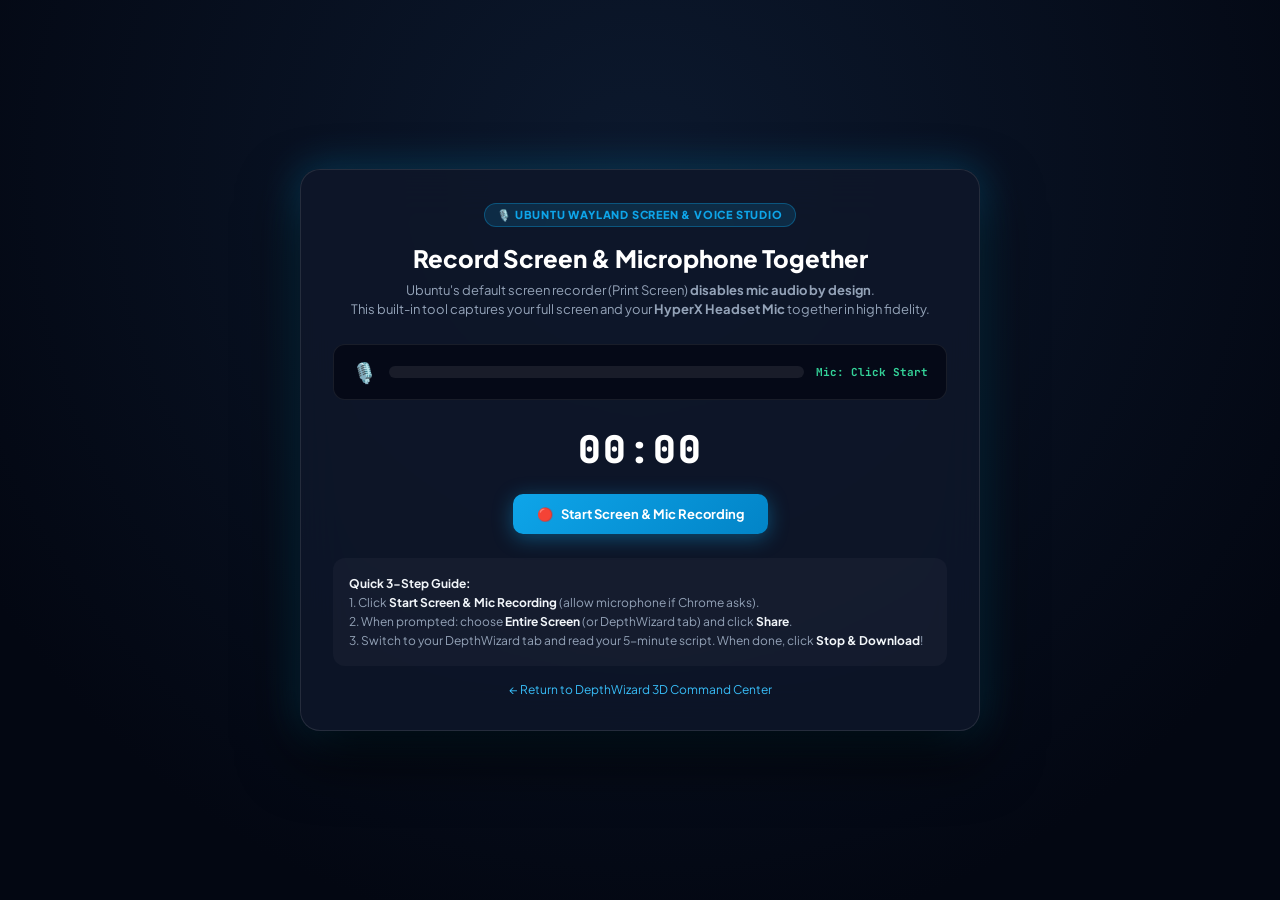
<file: recorder.html>
<!DOCTYPE html>
<html lang="en">
<head>
  <meta charset="UTF-8">
  <meta name="viewport" content="width=device-width, initial-scale=1.0">
  <title>DepthWizard · Screen & Voice Studio</title>
  <link rel="preconnect" href="https://fonts.googleapis.com">
  <link href="https://fonts.googleapis.com/css2?family=Plus+Jakarta+Sans:wght@400;600;700;800&family=JetBrains+Mono:wght@500;700&display=swap" rel="stylesheet">
  <style>
    :root {
      --bg: #030712;
      --card: rgba(15, 23, 42, 0.85);
      --border: rgba(255, 255, 255, 0.1);
      --accent: #0ea5e9;
      --accent-glow: rgba(14, 165, 233, 0.35);
      --success: #10b981;
      --danger: #ef4444;
    }
    * { box-sizing: border-box; margin: 0; padding: 0; }
    body {
      background: radial-gradient(circle at 50% 20%, #0c192e 0%, var(--bg) 80%);
      color: #f1f5f9;
      font-family: 'Plus Jakarta Sans', sans-serif;
      min-height: 100vh;
      display: flex;
      flex-direction: column;
      align-items: center;
      justify-content: center;
      padding: 24px;
    }
    .container {
      width: 100%;
      max-width: 680px;
      background: var(--card);
      backdrop-filter: blur(24px);
      border: 1px solid var(--border);
      border-radius: 20px;
      padding: 32px;
      box-shadow: 0 25px 60px rgba(0,0,0,0.8), 0 0 40px var(--accent-glow);
      text-align: center;
    }
    .badge {
      display: inline-flex;
      align-items: center;
      gap: 6px;
      font-size: 11px;
      font-weight: 800;
      color: var(--accent);
      background: rgba(14, 165, 233, 0.15);
      border: 1px solid rgba(14, 165, 233, 0.35);
      padding: 4px 12px;
      border-radius: 20px;
      margin-bottom: 16px;
      text-transform: uppercase;
      letter-spacing: 0.8px;
    }
    h1 {
      font-size: 24px;
      font-weight: 800;
      margin-bottom: 8px;
      color: #fff;
    }
    p.sub {
      font-size: 13px;
      color: #94a3b8;
      margin-bottom: 24px;
      line-height: 1.5;
    }
    .mic-meter-box {
      background: rgba(3, 7, 18, 0.7);
      border: 1px solid rgba(255,255,255,0.08);
      border-radius: 12px;
      padding: 14px 18px;
      margin-bottom: 24px;
      display: flex;
      align-items: center;
      gap: 12px;
    }
    .mic-icon { font-size: 20px; }
    .meter-container {
      flex: 1;
      height: 12px;
      background: rgba(255,255,255,0.08);
      border-radius: 6px;
      overflow: hidden;
      position: relative;
    }
    .meter-bar {
      height: 100%;
      width: 0%;
      background: linear-gradient(90deg, #10b981 0%, #fbbf24 70%, #ef4444 100%);
      border-radius: 6px;
      transition: width 0.05s ease-out;
    }
    .meter-label {
      font-size: 11px;
      font-weight: 700;
      color: #34d399;
      font-family: 'JetBrains Mono', monospace;
      min-width: 80px;
      text-align: right;
    }
    .timer-display {
      font-family: 'JetBrains Mono', monospace;
      font-size: 38px;
      font-weight: 800;
      color: #fff;
      margin-bottom: 20px;
      letter-spacing: 2px;
    }
    .timer-display.recording {
      color: #ef4444;
      animation: pulseText 1.5s infinite;
    }
    @keyframes pulseText { 0%, 100% { opacity: 1; } 50% { opacity: 0.6; } }
    .btn-row {
      display: flex;
      gap: 12px;
      justify-content: center;
      margin-bottom: 20px;
      flex-wrap: wrap;
    }
    button {
      font-family: inherit;
      font-size: 13px;
      font-weight: 700;
      padding: 12px 24px;
      border-radius: 10px;
      cursor: pointer;
      border: none;
      display: inline-flex;
      align-items: center;
      gap: 8px;
      transition: all 0.2s ease;
    }
    .btn-start {
      background: linear-gradient(135deg, #0ea5e9, #0284c7);
      color: #fff;
      box-shadow: 0 4px 20px rgba(14, 165, 233, 0.4);
    }
    .btn-start:hover { transform: translateY(-1px); box-shadow: 0 6px 28px rgba(14, 165, 233, 0.6); }
    .btn-stop {
      background: linear-gradient(135deg, #ef4444, #dc2626);
      color: #fff;
      box-shadow: 0 4px 20px rgba(239, 68, 68, 0.4);
      display: none;
    }
    .btn-download {
      background: linear-gradient(135deg, #10b981, #059669);
      color: #fff;
      box-shadow: 0 4px 20px rgba(16, 185, 129, 0.4);
      display: none;
    }
    .video-preview-box {
      display: none;
      margin-top: 20px;
      border-radius: 12px;
      overflow: hidden;
      border: 1px solid rgba(255,255,255,0.15);
      background: #000;
    }
    video {
      width: 100%;
      max-height: 280px;
      display: block;
    }
    .steps-box {
      background: rgba(255,255,255,0.03);
      border-radius: 12px;
      padding: 16px;
      margin-top: 24px;
      text-align: left;
      font-size: 12px;
      color: #94a3b8;
      line-height: 1.6;
    }
    .steps-box b { color: #f1f5f9; }
    .back-link {
      margin-top: 16px;
      display: inline-block;
      font-size: 12px;
      color: #38bdf8;
      text-decoration: none;
    }
    .back-link:hover { text-decoration: underline; }
  </style>
</head>
<body>

  <div class="container">
    <div class="badge">🎙️ Ubuntu Wayland Screen & Voice Studio</div>
    <h1>Record Screen & Microphone Together</h1>
    <p class="sub">Ubuntu's default screen recorder (Print Screen) <b>disables mic audio by design</b>.<br>This built-in tool captures your full screen and your <b>HyperX Headset Mic</b> together in high fidelity.</p>

    <!-- Live Microphone Level Meter -->
    <div class="mic-meter-box">
      <span class="mic-icon" id="micIcon">🎙️</span>
      <div class="meter-container">
        <div class="meter-bar" id="meterBar"></div>
      </div>
      <span class="meter-label" id="meterLabel">Mic: Ready</span>
    </div>

    <!-- Live Timer -->
    <div class="timer-display" id="timerDisplay">00:00</div>

    <!-- Action Buttons -->
    <div class="btn-row">
      <button class="btn-start" id="btnStart" onclick="startRecording()">
        <span>🔴</span> Start Screen & Mic Recording
      </button>
      <button class="btn-stop" id="btnStop" onclick="stopRecording()">
        <span>⏹️</span> Stop Recording
      </button>
      <button class="btn-download" id="btnDownload" onclick="downloadVideo()">
        <span>💾</span> Download Video (with Voiceover)
      </button>
    </div>

    <!-- Video Preview -->
    <div class="video-preview-box" id="previewBox">
      <video id="previewVideo" controls></video>
    </div>

    <div class="steps-box">
      <b>Quick 3-Step Guide:</b><br>
      1. Click <b>Start Screen & Mic Recording</b> (allow microphone if Chrome asks).<br>
      2. When prompted: choose <b>Entire Screen</b> (or DepthWizard tab) and click <b>Share</b>.<br>
      3. Switch to your DepthWizard tab and read your 5-minute script. When done, click <b>Stop & Download</b>!
    </div>

    <a href="/" class="back-link">← Return to DepthWizard 3D Command Center</a>
  </div>

  <script>
    let mediaRecorder = null;
    let recordedChunks = [];
    let audioContext = null;
    let analyser = null;
    let micStream = null;
    let displayStream = null;
    let timerInterval = null;
    let secondsElapsed = 0;
    let recordedBlob = null;

    // Monitor mic audio levels in real time
    async function initMicMonitor() {
      try {
        micStream = await navigator.mediaDevices.getUserMedia({ audio: true, video: false });
        audioContext = new (window.AudioContext || window.webkitAudioContext)();
        const source = audioContext.createMediaStreamSource(micStream);
        analyser = audioContext.createAnalyser();
        analyser.fftSize = 256;
        source.connect(analyser);

        const dataArray = new Uint8Array(analyser.frequencyBinCount);
        const meterBar = document.getElementById('meterBar');
        const meterLabel = document.getElementById('meterLabel');

        function updateMeter() {
          if (!analyser) return;
          analyser.getByteFrequencyData(dataArray);
          let sum = 0;
          for (let i = 0; i < dataArray.length; i++) {
            sum += dataArray[i];
          }
          const avg = sum / dataArray.length;
          const pct = Math.min(100, Math.round((avg / 128) * 100));
          meterBar.style.width = pct + '%';
          if (pct > 5) {
            meterLabel.innerText = 'Voice: ' + pct + '%';
            meterLabel.style.color = '#34d399';
          } else {
            meterLabel.innerText = 'Mic: Active';
            meterLabel.style.color = '#94a3b8';
          }
          requestAnimationFrame(updateMeter);
        }
        updateMeter();
      } catch (e) {
        console.warn('Mic pre-access:', e.message);
        document.getElementById('meterLabel').innerText = 'Mic: Click Start';
      }
    }
    initMicMonitor();

    async function startRecording() {
      try {
        if (!micStream) {
          micStream = await navigator.mediaDevices.getUserMedia({ audio: true });
        }
        displayStream = await navigator.mediaDevices.getDisplayMedia({
          video: { frameRate: { ideal: 30 } },
          audio: true
        });

        // Combine display video with mic audio track
        const combinedTracks = [
          ...displayStream.getVideoTracks(),
          ...micStream.getAudioTracks()
        ];
        const combinedStream = new MediaStream(combinedTracks);

        let mime = 'video/webm;codecs=vp9,opus';
        if (!MediaRecorder.isTypeSupported(mime)) mime = 'video/webm;codecs=vp8,opus';
        if (!MediaRecorder.isTypeSupported(mime)) mime = 'video/webm';

        mediaRecorder = new MediaRecorder(combinedStream, { mimeType: mime });
        recordedChunks = [];

        mediaRecorder.ondataavailable = (e) => {
          if (e.data && e.data.size > 0) recordedChunks.push(e.data);
        };

        mediaRecorder.onstop = () => {
          recordedBlob = new Blob(recordedChunks, { type: mime });
          const videoUrl = URL.createObjectURL(recordedBlob);
          const previewVideo = document.getElementById('previewVideo');
          previewVideo.src = videoUrl;
          document.getElementById('previewBox').style.display = 'block';
          document.getElementById('btnDownload').style.display = 'inline-flex';
          document.getElementById('btnStop').style.display = 'none';
          document.getElementById('btnStart').style.display = 'inline-flex';
          document.getElementById('btnStart').innerHTML = '<span>🔄</span> Record Again';
          clearInterval(timerInterval);
          document.getElementById('timerDisplay').classList.remove('recording');
        };

        displayStream.getVideoTracks()[0].onended = () => {
          stopRecording();
        };

        mediaRecorder.start(1000);

        document.getElementById('btnStart').style.display = 'none';
        document.getElementById('btnStop').style.display = 'inline-flex';
        document.getElementById('btnDownload').style.display = 'none';
        document.getElementById('previewBox').style.display = 'none';

        secondsElapsed = 0;
        const timerDisplay = document.getElementById('timerDisplay');
        timerDisplay.classList.add('recording');
        timerInterval = setInterval(() => {
          secondsElapsed++;
          const m = String(Math.floor(secondsElapsed / 60)).padStart(2, '0');
          const s = String(secondsElapsed % 60).padStart(2, '0');
          timerDisplay.innerText = `${m}:${s}`;
        }, 1000);

      } catch (err) {
        alert('Could not start screen & audio recording: ' + err.message);
      }
    }

    function stopRecording() {
      if (mediaRecorder && mediaRecorder.state !== 'inactive') {
        mediaRecorder.stop();
      }
      if (displayStream) {
        displayStream.getTracks().forEach(t => t.stop());
      }
    }

    function downloadVideo() {
      if (!recordedBlob) return;
      const a = document.createElement('a');
      a.href = URL.createObjectURL(recordedBlob);
      a.download = 'DepthWizard_ControlX_SIH26175_Demo.webm';
      document.body.appendChild(a);
      a.click();
      document.body.removeChild(a);
    }
  </script>
</body>
</html>
</file>
